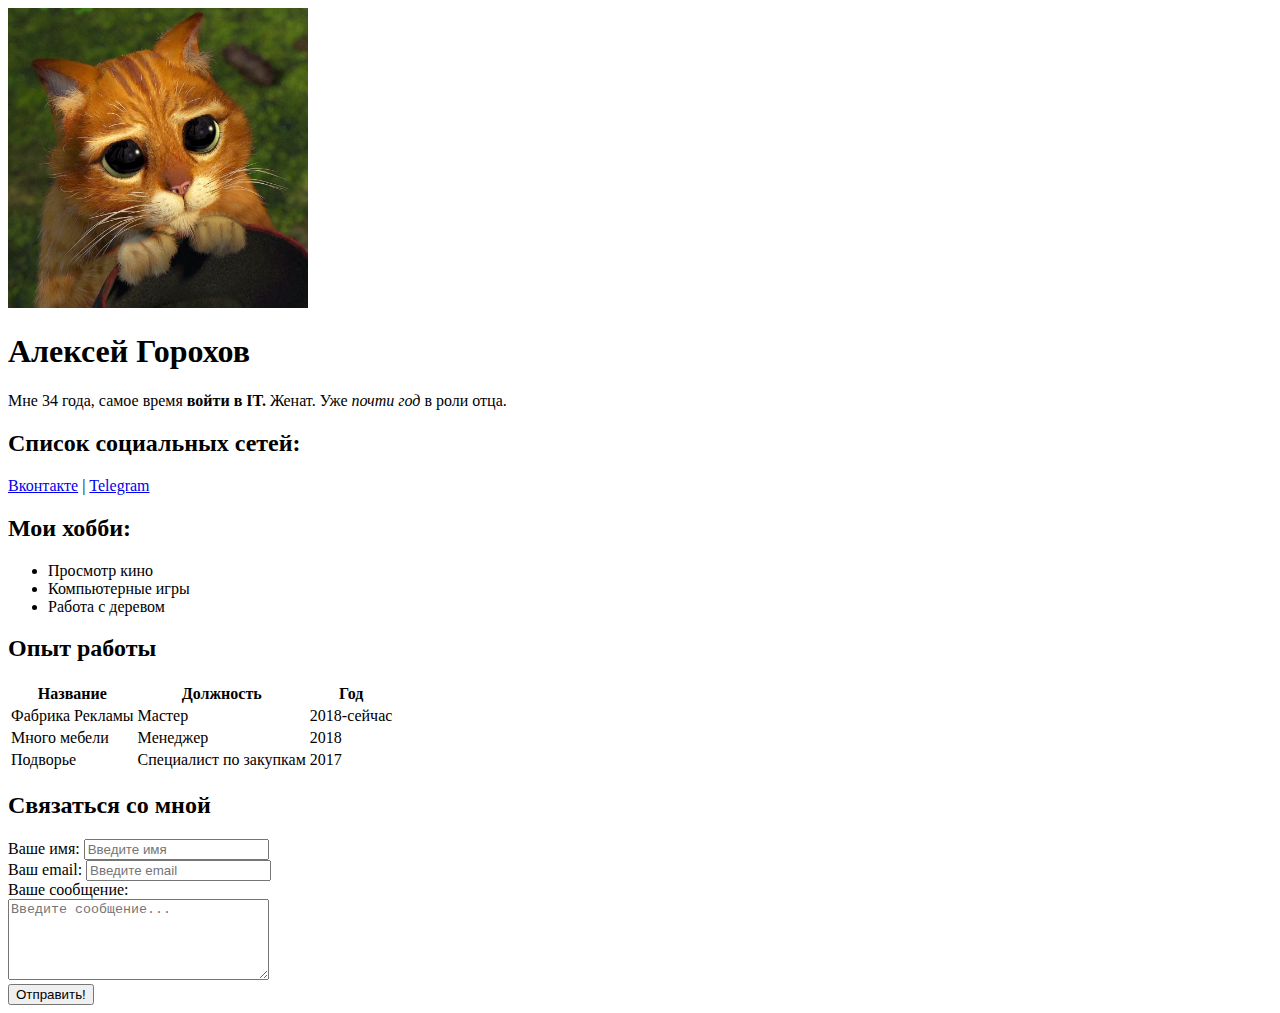
<file: Index.html>
<!DOCTYPE html>
<html lang="en">
<head>
    <meta charset="UTF-8">
    <meta name="viewport" content="width=device-width, initial-scale=1.0">
    <meta name="keywords" content="resume, website">
    <meta name="description" content="Это сайт - резюме">
    <title>Resume</title>
</head>
<body>
    <img src="180_kot.jpg" width="300" alt="аватар">
    <h1>Алексей Горохов</h1>
    <p>Мне 34 года, самое время <strong>войти в IT.</strong> Женат. Уже <em>почти год</em> в роли отца.</p>
    <h2><strong>Список социальных сетей:</strong></h2>
    <a href="http://vk.com/id228790247" target="_blank">Вконтакте</a> |
    <a href="http://t.me/alekseygorockhov08" target="_blank">Telegram</a>

    <h2>Мои хобби:</h2>
    <ul>
        <li>Просмотр кино</li>
        <li>Компьютерные игры</li>
        <li>Работа с деревом</li>
    </ul>

    <h2>Опыт работы</h2>
    <table>
        <thead>
            <tr>
             <th>
              Название
             </th>
             <th>
            Должность 
             </th>
             <th>
                Год
             </th>
            </tr>
        </thead>
        <tbody>
            <tr>
            <td>Фабрика Рекламы</td>
            <td>Мастер</td>
            <td>2018-сейчас</td>
        </tr>
        <tr>
            <td>Много мебели</td>
            <td>Менеджер</td>
            <td>2018</td>
            </tr>
            <tr>
            <td>Подворье</td>
            <td>Специалист по закупкам</td>
            <td>2017</td>
            </tr>
        </table>
           <h2>Связаться со мной</h2> 

           <form action=""></form>

            <div>
            <label for="name">Ваше имя:</label>
            <input type="text" id="name" placeholder="Введите имя">
            </div>

            <div>
            <label for="email">Ваш email:</label>
            <input type="text" id="email" placeholder="Введите email">
            </div>

            <div>
                <label for="message">Ваше сообщение:</label>
                <br>
                <textarea id="message" cols="30" rows="5" placeholder="Введите сообщение..."></textarea>
            </div>

            <button type="submit">Отправить!</button>

        </tbody>
    
</body>
</html>
</file>
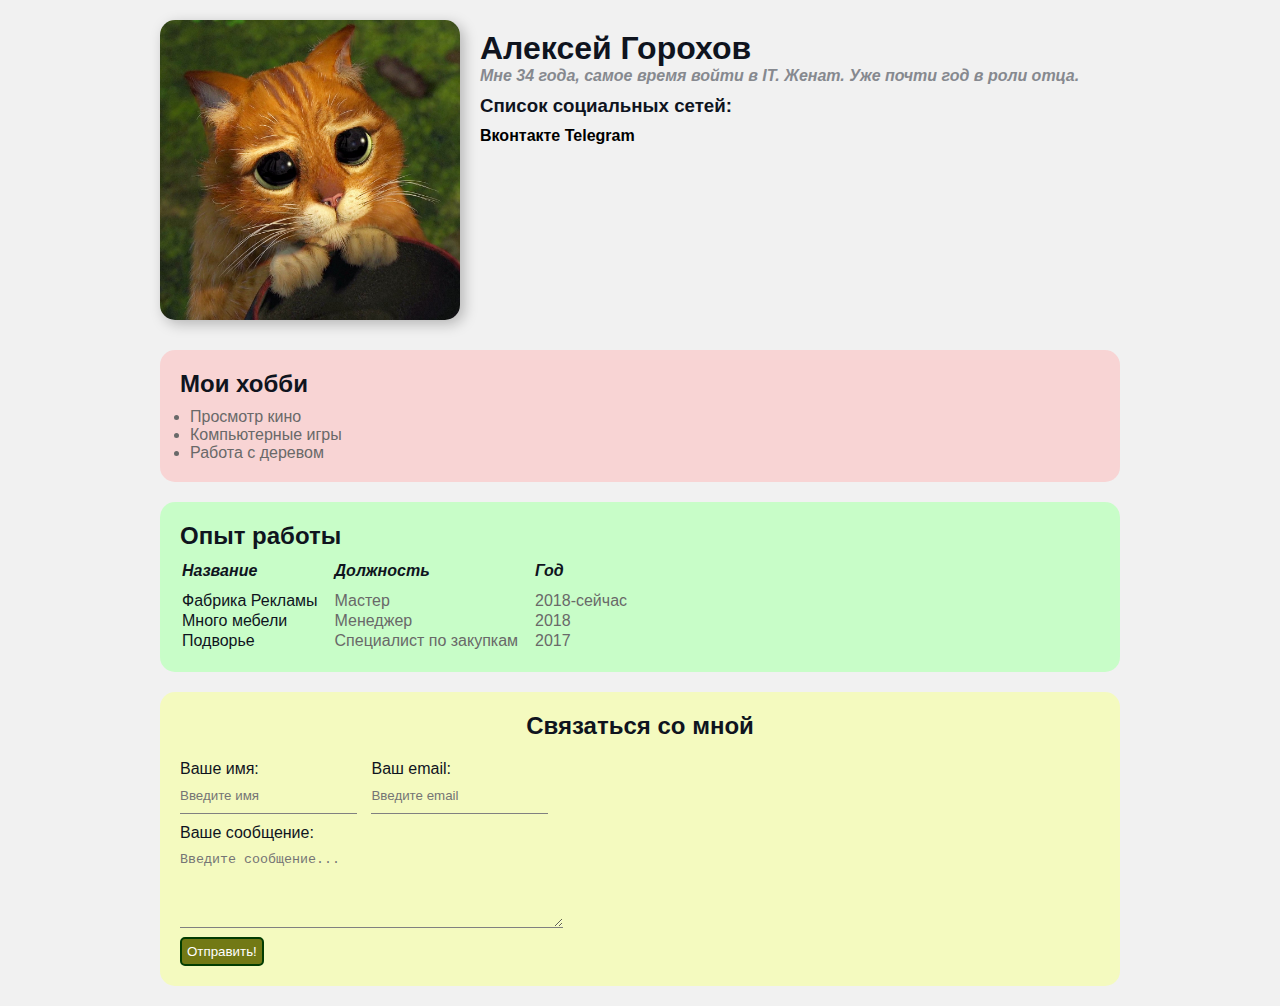
<file: index.html>
<!DOCTYPE html>
<html lang="en">
<head>
    <meta charset="UTF-8">
    <meta name="viewport" content="width=device-width, initial-scale=1.0">
    <meta name="keywords" content="resume, website">
    <meta name="description" content="Это сайт - резюме">
    <title>Resume</title>
    <link rel="stylesheet" href="styles.css">
</head>
<body>
    <div class="container">
    <div class="info card">
        <img class="img" src="180_kot.jpg" alt="аватар">
                 <div class="info-text">
                <h1>Алексей Горохов</h1>
                <p>Мне 34 года, самое время <strong>войти в IT.</strong> Женат. Уже <em>почти год</em> в роли отца.</p>
                <h3><strong>Список социальных сетей:</strong></h3>
                <a href="http://vk.com/id228790247" target="_blank">Вконтакте</a>
                <a href="http://t.me/alekseygorockhov08" target="_blank">Telegram</a>
                </div>
            </div>
<div class="card bg-red">
    <h2>Мои хобби</h2>
    <ul>
        <li>Просмотр кино</li>
        <li>Компьютерные игры</li>
         <li>Работа с деревом</li>
    </ul>
</div>
    <div class="card bg-green">
<h2>Опыт работы</h2>
    <table class="table">
        <thead class="thead">
            <tr>
             <th>
              Название
             </th>
             <th>
            Должность 
             </th>
             <th>
                Год
             </th>
            </tr>
        </thead>
        <tbody>
            <tr>
            <td>Фабрика Рекламы</td>
            <td>Мастер</td>
            <td>2018-сейчас</td>
        </tr>
        <tr>
            <td>Много мебели</td>
            <td>Менеджер</td>
            <td>2018</td>
            </tr>
            <tr>
            <td>Подворье</td>
            <td>Специалист по закупкам</td>
            <td>2017</td>
            </tr>
        </table>
    </div>
    <div class="card bg-yellow">
           <h2 class="h2">Связаться со мной</h2> 
           <form>
            <div class=label1>
            <label for="name">Ваше имя:</label><br>
            <input type="text" id="name" placeholder="Введите имя">
            </div>
            <div class="label2">
            <label for="email">Ваш email:</label><br>
            <input type="text" id="email" placeholder="Введите email">
            </div>
            <div class=label3>
                <label for="message">Ваше сообщение:</label>
                <br>
                <textarea id="message" cols="46" rows="5" placeholder="Введите сообщение..."></textarea>
            </div>
            <button type="submit" class="btn">Отправить!</button>
        </form>
        </div>
        </div>
        </tbody>
</body>
</html>
</file>
<file: styles.css>
*{
    margin: 0;
     padding: 0;
}

body {
font-size: 16px;
font-family: Verdana, Geneva, Tahoma, sans-serif;
font-weight: normal;
color: #0f141e;
background: #f1f1f1;
}
.info-text {
    font-weight: bold;
    margin-top: 10px;
    margin-bottom: 10px;
    margin-left: 20px; }

    p  {
     color: #86898f;
     font-style: italic;
     margin-bottom: 10px;
}
.card {
    border-radius: 15px;
    
}
.bg-red {
background: rgb(248, 212, 212);
margin: 20px;
padding: 20px;
}
.bg-green {
background: rgb(200, 253, 200);
margin: 20px;
padding: 20px;
}
.bg-yellow {
background: rgb(244, 250, 191);
margin: 20px;
padding: 20px;
}
.img {
    border-radius: 15px;
    box-shadow: 4px 4px 14px rgba(0, 0, 0, 0.25);
    /* margin-top: 20px; */
    margin-bottom: 10px;
    margin-left: 20px;
    width: 300px;
    display: block;
    /* margin: 20px; */
/* padding: 20px; */
}
.container {
    max-width: 1000px;
    margin: auto;
    /* border-radius: 15px; */
    padding-top: 20px;
}
h3 {
    margin-bottom: 10px;;
}
ul {
    padding-left: 30px;
}
h2 {
    margin-bottom: 10px;
}
a:hover {
    color: orange;
    /* font-size: 1.1rem;
    transition: all 0.3s; */
    text-decoration: underline;
}

a {
    color: black;
    text-decoration: none;
}
a:active {
    color: blue;
}

.btn {
    background: rgb(114, 121, 21);
    border: 2px solid rgb(2, 61, 2);
    padding: 5px 5px;
    margin-top: 5px;
    color: white;
    cursor: pointer;
    font-family: inherit;
    border-radius: 5px;
}
.btn:hover {
    /* opacity: 0.9; */
    background: white;
    color: black;

}.bg-red ul {
    color: rgb(105, 105, 105);
padding-left: 10px;
}
.thead  {
    border-bottom: 1px solid #000;
}
tr {
    text-align: left;
    
}
th {
   padding-bottom: 10px;
   font-style: italic;
}
td {
    padding-right: 15px;
}
td:hover {
    text-decoration: underline;
}
td:nth-child(2), td:nth-child(3){
    color: rgb(105, 105, 105);
}
.info {
    display: flex;
}
.label1, .label2 {
    /* color: #db2c2c; */
    display: inline-block;
}
.label1 input, .label2 input {
    border: none;
    background: transparent;
    border-bottom: 1px solid grey;
    padding-bottom: 10px;
   
}
.label3 textarea {
    background: transparent;
    margin-top: 10px;
    /* border: none; */
    /* border-top: 1px solid grey; */
}
.label2 {
    margin: 10px;
}
input {
    margin-top: 10px;
}
textarea {
    border: none;
    border-bottom: 1px solid grey;;
}
.h2 {
    text-align: center;
}

@media (max-width:660px ) {
    .info, .img {
        text-align: center;
        display: block;
        margin: auto;
    }
}
@media (max-width:450px) {
    .label1, .label2, .label3, input, textarea {
        display: block;
        margin-left: 0;
        width: 100%;
        
    }
}
</file>
